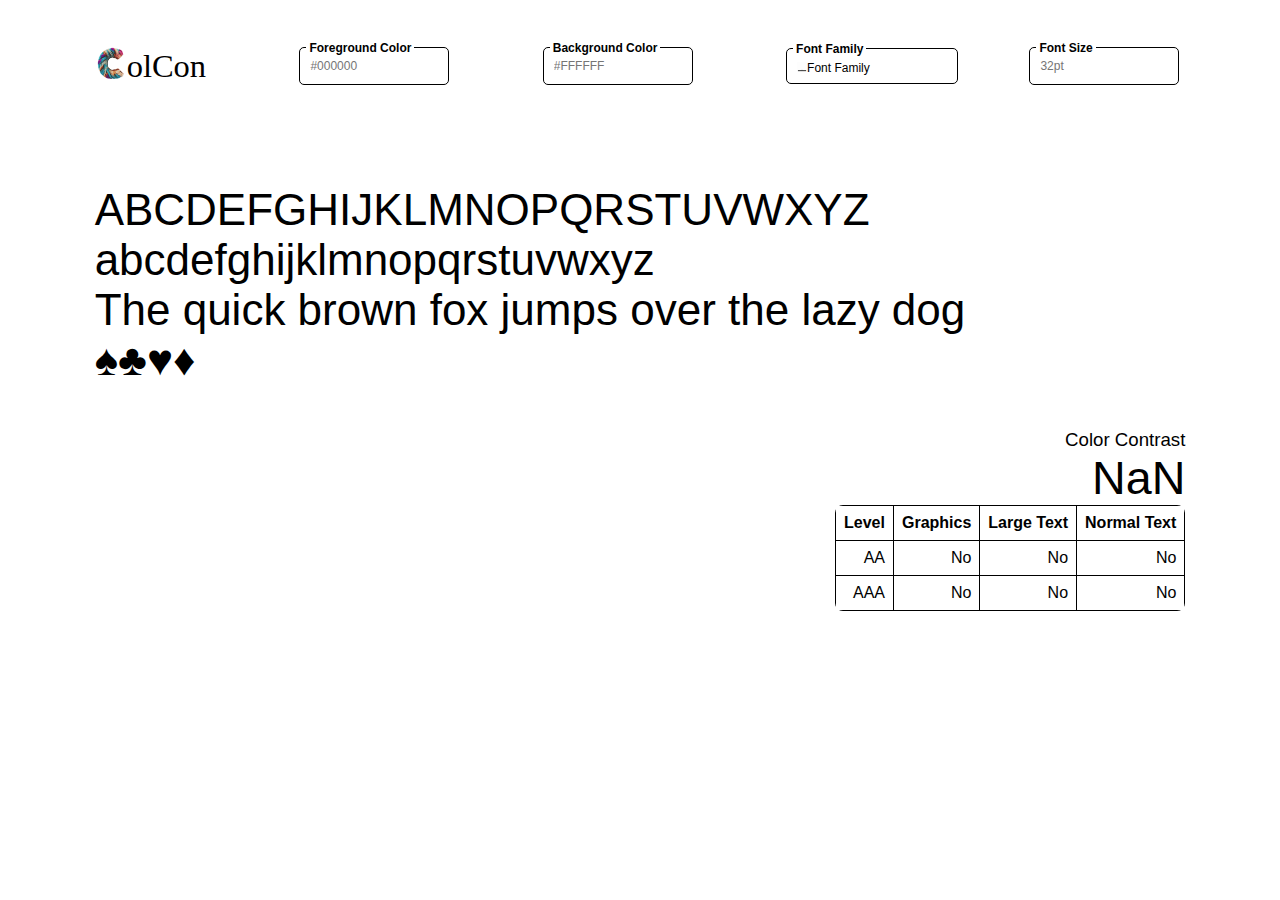
<file: index.html>
<!DOCTYPE html>
<html lang="en">
<head>
    <meta charset="UTF-8">
    <meta name="viewport" content="width=device-width, initial-scale=1.0">
    <meta name="author" content="Preetham Pemmasani">
    <meta name="keywords" content="Color Contrast, ColCon, Color">
    <meta name="description" content="Color Contrast checker based on WCAG 2.1 standards">
    <title>ColCon</title>
    <link rel="preconnect" href="https://rsms.me/">
    <link rel="stylesheet" href="https://rsms.me/inter/inter.css">
    <link rel="stylesheet" href="style.css">
    <link rel="icon" href="src/icons/logo.png" type="image/x-icon">
</head>
<body>
    <div style="margin-left: 5.415rem; margin-top: 25pt;">
        <div style="display: flex; align-items: center;flex-shrink: 0;">
            <img src="src/icons/logo.png" alt="colcon" width="32pt" style="margin-top: 8px;">
            <div class="title">olCon</div>
            <div class="item">
                <div class="coolinput">
                    <label for="foreground-color-input" class="text">Foreground Color</label>
                    <input type="text" id="foreground-color-input" placeholder="#000000" name="input" class="input" oninput="changeForegroundColor()">
                </div>
            </div>
            <div class="item">
                <div class="coolinput">
                    <label for="background-color-input" class="text">Background Color</label>
                    <input type="text" id="background-color-input" placeholder="#FFFFFF" name="input" class="input" oninput="changeBackgroundColor()">
                </div>
            </div>
            <div class="item">
                <div class="coolinput">
                    <label for="file-input" class="text">Font Family</label>
                    <label for="file-upload" class="custom-file-upload">
                        <img src="src/icons/upload.gif" alt="upload" width="10" height="10">ㅤFont Family
                    </label>
                    <input id="file-upload" type="file" accept=".ttf,.otf,.woff,.woff2"/>
                </div>
            </div>
            <div class="item">
                <div class="coolinput">
                    <label for="input" class="text">Font Size</label>
                    <input type="text" placeholder="32pt" name="input" class="input" oninput="changeFontSize()">
                </div>
            </div>
        </div>
        <div style="margin-top: 75pt; margin-right: 65pt;">
            <p id="content" class="font-changable-text" style="font-family: inherit; font-size: 33pt; outline: none;" contenteditable spellcheck="false">
                ABCDEFGHIJKLMNOPQRSTUVWXYZ <br> abcdefghijklmnopqrstuvwxyz <br> The quick brown fox jumps over the lazy dog <br> ♠︎♣︎♥︎♦︎
            </p>
        </div>
        <div class="bottomm">
            <div class="right-text" style="font-size: 14pt;">Color Contrast</div>
            <div class="right contrast-ratio-container" style="font-size: 35pt;">21</div>
            <table class="right" style="border-collapse: collapse; float: right;background: #ffffff; border: #000000;">
                <thead>
                    <tr>
                        <th style="padding: 8px; border: 1px solid #000000;">Level</th>
                        <th style="padding: 8px; border: 1px solid #000000;">Graphics</th>
                        <th style="padding: 8px; border: 1px solid #000000;">Large Text</th>
                        <th style="padding: 8px; border: 1px solid #000000;">Normal Text</th>
                    </tr>
                </thead>
                <tbody>
                    <tr>
                        <td style="padding: 8px; border: 1px solid #000000;">AA</td>
                        <td id="aa-graphic" style="padding: 8px; border: 1px solid #000000;"></td>
                        <td id="aa-large-text" style="padding: 8px; border: 1px solid #000000;"></td>
                        <td id="aa-normal-text" style="padding: 8px; border: 1px solid #000000;"></td>
                    </tr>
                    <tr>
                        <td style="padding: 8px; border: 1px solid #000000;">AAA</td>
                        <td id="aaa-graphic" style="padding: 8px; border: 1px solid #000000;"></td>
                        <td id="aaa-large-text" style="padding: 8px; border: 1px solid #000000;"></td>
                        <td id="aaa-normal-text" style="padding: 8px; border: 1px solid #000000;"></td>
                    </tr>
                </tbody>
            </table>
        </div>
    </div>
    <script src="script.js"></script>
</body>
</html>
</file>
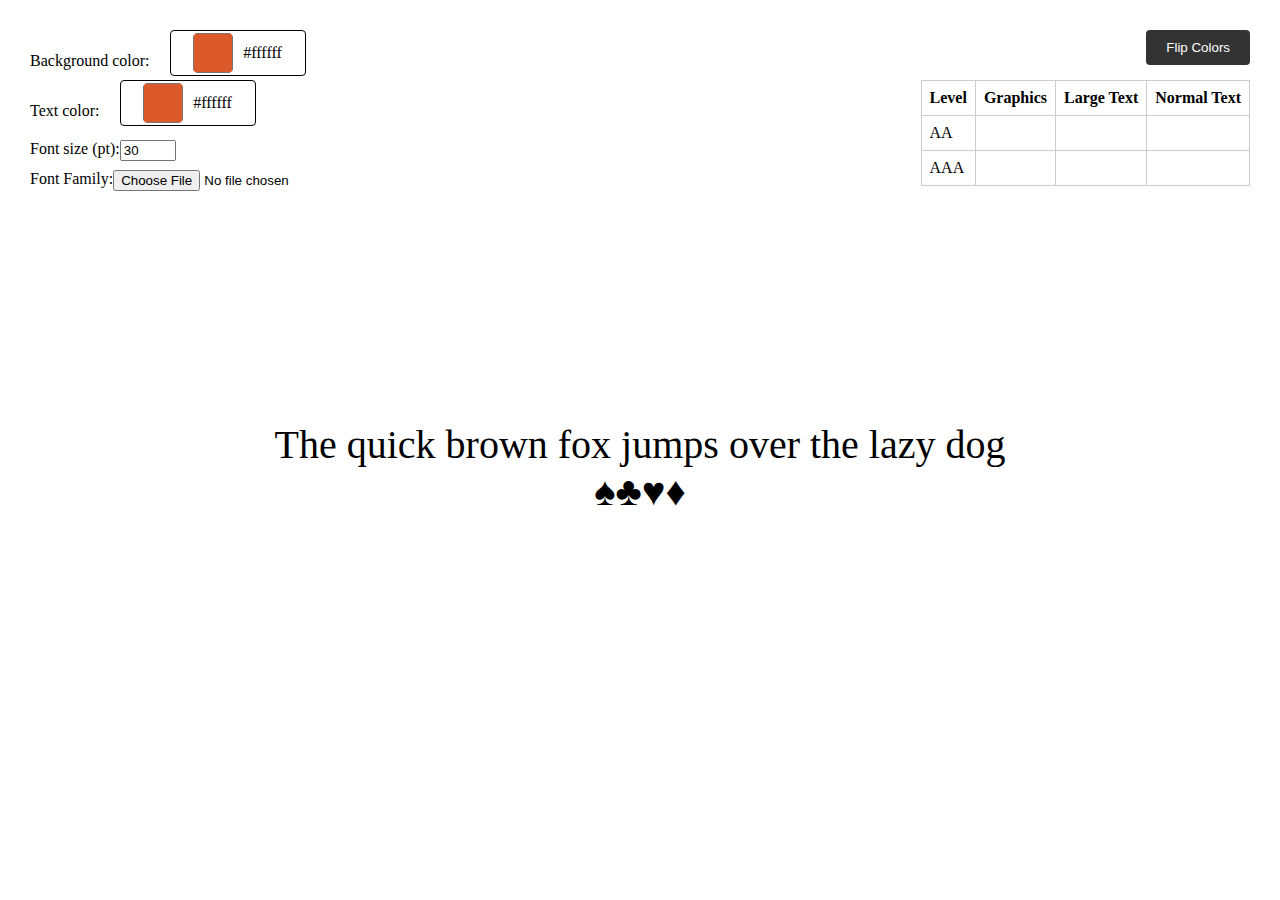
<file: NO_UI/index.html>
<!DOCTYPE html>
<html lang="en">
<head>
    <meta charset="UTF-8">
    <meta name="viewport" content="width=device-width, initial-scale=1.0">
    <title>ColCon</title>
    <link rel="stylesheet" href="style.css">
    <style>
        body {
            display: flex;
            flex-direction: column;
            align-items: center;
            justify-content: center;
            height: 100vh;
            margin: 0;
        }

        #custom-font-style {
            display: none;
        }

        .pass {
            color: green;
        }

        .fail {
            color: red;
        }

        #params {
            color: inherit;
        }

        #flip-button {
            position: absolute;
            top: 30px;
            right: 30px;
            padding: 10px 20px;
            background-color: #333;
            color: #fff;
            border: none;
            border-radius: 4px;
            cursor: pointer;
        }

        .color-container {
            display: flex;
            align-items: center;
            gap: 10px;
        }

        .color-container input[type="color"] {
            width: 40px;
            height: 40px;
            padding: 0;
            border: none;
            outline: none;
            cursor: pointer;
        }

        .color-container .hex-code {
            cursor: pointer;
        }

    </style>
    <style id="custom-font-style"></style>
</head>
<body>
    <div id="params">
        <div class="color-container" style="position: absolute; top: 30px; left: 30px;">
            <label for="background-color-input" style="margin-top: 0.7vh;">Background color:</label>
            <br>
            <div class="color-box">
                <input type="color" class="color-input" id="background-color-input" oninput="changeBackgroundColor()" value="#DB592A">
                <span class="hex-code" onclick="copyHexCode('background-color-input')">#ffffff</span>
            </div>
        </div>
        
        <div class="color-container" style="position: absolute; top: 80px; left: 30px;">
            <label for="foreground-color-input" style="margin-top: 0.7vh;">Text color:</label>
            <br>
            <div class="color-box">
                <input type="color" class="color-input" id="foreground-color-input" oninput="changeForegroundColor()" value="#DB592A">
                <span class="hex-code" onclick="copyHexCode('foreground-color-input')">#ffffff</span>
            </div>
        </div>
        <button id="flip-button">Flip Colors</button>
        
        <br>
        <div style="display: flex; align-items: flex-start; justify-content: flex-start; position: absolute; top: 140px; left: 30px;">
            <label for="font-size-input">Font size (pt):</label>
            <input type="number" id="font-size-input" min="10" max="50" value="30" oninput="changeFontSize()">
        </div>
        <br>
        <div style="display: flex; align-items: flex-start; justify-content: flex-start; position: absolute; top: 170px; left: 30px;">
            <label for="font-file">Font Family:</label>
            <input type="file" id="font-file" accept=".ttf,.otf,.woff,.woff2" onchange="loadCustomFont()">
        </div>

        <div style="position: absolute; top: 170px; left: 30px;">
            <br>
            <p id="luminance-output"></p>
            <p id="contrast-result"></p>
        </div>
        
        <div style="position: absolute; top: 80px; right: 30px;">
            <table style="border-collapse: collapse;">
                <thead>
                    <tr>
                        <th style="padding: 8px; border: 1px solid #ccc;">Level</th>
                        <th style="padding: 8px; border: 1px solid #ccc;">Graphics</th>
                        <th style="padding: 8px; border: 1px solid #ccc;">Large Text</th>
                        <th style="padding: 8px; border: 1px solid #ccc;">Normal Text</th>
                    </tr>
                </thead>
                <tbody>
                    <tr>
                        <td style="padding: 8px; border: 1px solid #ccc;">AA</td>
                        <td id="aa-graphic" style="padding: 8px; border: 1px solid #ccc;"></td>
                        <td id="aa-large-text" style="padding: 8px; border: 1px solid #ccc;"></td>
                        <td id="aa-normal-text" style="padding: 8px; border: 1px solid #ccc;"></td>
                    </tr>
                    <tr>
                        <td style="padding: 8px; border: 1px solid #ccc;">AAA</td>
                        <td id="aaa-graphic" style="padding: 8px; border: 1px solid #ccc;"></td>
                        <td id="aaa-large-text" style="padding: 8px; border: 1px solid #ccc;"></td>
                        <td id="aaa-normal-text" style="padding: 8px; border: 1px solid #ccc;"></td>
                    </tr>
                </tbody>
            </table>
        </div>
    </div>
    <p id="content" style="font-family: inherit; font-size: 40px;text-align: center; outline: none;" contenteditable>The quick brown fox jumps over the lazy dog <br>♠︎♣︎♥︎♦︎</p>

    <script>
        let currentBackgroundColor = '#ffffff';
        let currentForegroundColor = '#ffffff';

        function changeFontSize() {
            const fontSize = document.getElementById('font-size-input').value;
            document.getElementById('content').style.fontSize = fontSize + 'pt';
        }

        function changeBackgroundColor() {
            const color = document.getElementById('background-color-input').value;
            document.body.style.backgroundColor = color;
            currentBackgroundColor = color;
            updateLuminanceValue();
            checkContrastRatio();
            updateHexCode('background-color-input', color);
        }

        function changeForegroundColor() {
            const color = document.getElementById('foreground-color-input').value;
            document.getElementById('content').style.color = color;
            currentForegroundColor = color;
            updateLuminanceValue();
            checkContrastRatio();
            updateHexCode('foreground-color-input', color);
        }

        function getLuminance(id){
            // https://www.w3.org/TR/WCAG21/#dfn-relative-luminance
            const color = document.getElementById(id).value;
            const r = parseInt(color.substring(1, 3), 16) / 255;
            const g = parseInt(color.substring(3, 5), 16) / 255;
            const b = parseInt(color.substring(5, 7), 16) / 255;

            const R = r <= 0.03928 ? r / 12.92 : ((r + 0.055) / 1.055) ** 2.4;
            const G = g <= 0.03928 ? g / 12.92 : ((g + 0.055) / 1.055) ** 2.4;
            const B = b <= 0.03928 ? b / 12.92 : ((b + 0.055) / 1.055) ** 2.4;

            const luminance = 0.2126 * R + 0.7152 * G + 0.0722 * B;
            return luminance;
        }

        function contrast_ratio(){
            const L1 = getLuminance('background-color-input');
            const L2 = getLuminance('foreground-color-input');
            const ratio = (Math.max(L1, L2) + 0.05) / (Math.min(L1, L2) + 0.05);
            return ratio;
        }

        function updateLuminanceValue() {
            const backgroundLuminance = getLuminance('background-color-input');
            const foregroundLuminance = getLuminance('foreground-color-input');
            const contrastRatio = contrast_ratio();

            const luminanceOutput = document.getElementById('luminance-output');
            luminanceOutput.innerHTML = `Background luminance: ${backgroundLuminance.toFixed(3)}<br>
            Foreground luminance: ${foregroundLuminance.toFixed(3)}<br>
            Contrast ratio: ${contrastRatio.toFixed(3)}`;
        }

        function checkContrastRatio() {
            const contrastRatio = contrast_ratio();
            const contrastResultEl = document.getElementById('contrast-result');
            const paramsDiv = document.getElementById('params');

            const AA_Large_Text = 3;
            const AA_Normal_Text = 4.5;
            const AA_Graphic_Components = 3;
            const AAA_Large_Text = 4.5;
            const AAA_Normal_Text = 7;
            const AAA_Graphic_Components = 4.5;

            let results = ''; // Store results dynamically

            // Check each condition separately and append tick marks
            document.getElementById('aa-graphic').innerHTML = contrastRatio >= AA_Graphic_Components ? '✔️' : '❌';
            document.getElementById('aa-large-text').innerHTML = contrastRatio >= AA_Large_Text ? '✔️' : '❌';
            document.getElementById('aa-normal-text').innerHTML = contrastRatio >= AA_Normal_Text ? '✔️' : '❌';
            document.getElementById('aaa-graphic').innerHTML = contrastRatio >= AAA_Graphic_Components ? '✔️' : '❌';
            document.getElementById('aaa-large-text').innerHTML = contrastRatio >= AAA_Large_Text ? '✔️' : '❌';
            document.getElementById('aaa-normal-text').innerHTML = contrastRatio >= AAA_Normal_Text ? '✔️' : '❌';

            contrastResultEl.innerHTML = results; // Update contrast result
            paramsDiv.style.color = contrastRatio >= AA_Large_Text ? 'green' : 'red'; // Update text color based on AA Large Text standard
        }

        document.getElementById('flip-button').addEventListener('click', function() {
            // Swap the background and foreground colors
            document.body.style.backgroundColor = currentForegroundColor;
            document.getElementById('content').style.color = currentBackgroundColor;
            document.getElementById('background-color-input').value = currentForegroundColor;
            document.getElementById('foreground-color-input').value = currentBackgroundColor;

            // Update the current colors
            [currentBackgroundColor, currentForegroundColor] = [currentForegroundColor, currentBackgroundColor];

            updateLuminanceValue();
            checkContrastRatio();
            updateHexCode('background-color-input', currentBackgroundColor);
            updateHexCode('foreground-color-input', currentForegroundColor);
        });

        function loadCustomFont() {
            const fontFile = document.getElementById('font-file').files[0];

            // Font Face API !?
            if ('FontFace' in window) {
                const fontFamily = 'My Custom Font';

                const customFontStyle = document.getElementById('custom-font-style');
                customFontStyle.innerHTML = `
                    @font-face {
                        font-family: '${fontFamily}';
                        src: url(${URL.createObjectURL(fontFile)}) format('${getFontFormat(fontFile.name)}');
                        font-weight: normal;
                        font-style: normal;
                    }

                    #content {
                        font-family: '${fontFamily}', sans-serif;
                    }
                `;

                const customFont = new FontFace(fontFamily, `
                    url(${URL.createObjectURL(fontFile)}) format('${getFontFormat(fontFile.name)}')
                `, {
                    weight: 'normal',
                    style: 'normal'
                });
                
                customFont.load().then((font) => {
                    document.fonts.add(font);
                    document.getElementById('content').style.fontFamily = `"${fontFamily}", sans-serif`;
                }).catch((error) => {
                    console.error('Error loading custom font:', error);
                });
            } else {
                console.error('Font Face API is not supported in this browser.');
            }
        }

        function getFontFormat(fileName) {
            const extension = fileName.split('.').pop().toLowerCase();
            switch (extension) {
                case 'ttf':
                    return 'truetype';
                case 'otf':
                    return 'opentype';
                case 'woff':
                    return 'woff';
                case 'woff2':
                    return 'woff2';
                default:
                    return '';
            }
        }

        function updateHexCode(inputId, color) {
            const hexCodeElement = document.querySelector(`#${inputId} + .hex-code`);
            hexCodeElement.textContent = color;
        }

        function copyHexCode(inputId) {
            const hexCode = document.querySelector(`#${inputId} + .hex-code`).textContent;
            navigator.clipboard.writeText(hexCode);
            alert(`Copied color code: ${hexCode}`);
        }
    </script>
</body>
</html>
</file>
<file: style.css>
:root {
    font-family: Inter, sans-serif;
    font-feature-settings: 'liga' 1, 'calt' 1; /* fix for Chrome */
  }
  @supports (font-variation-settings: normal) {
    :root { font-family: InterVariable, sans-serif; }
  }

.diff{
  mix-blend-mode: difference;
}

body {
  background-color: #FFFFFF; /* Default background color */
}

.title{
    margin-top: auto;
    font-family: Inter;
    font-size: 32.5px;
}

.box {
    display: flex;
}

.item{
  margin-left: 70pt;
}

.right-text{
  margin-right: 65pt; align-items: flex-end; text-align: right;
}

.right{
  margin-right: 65pt; align-items: flex-end; text-align: right;
}

.botomm{
  position: fixed;
  bottom: 25pt;
  right: 0;
}
.coolinput {
  display: flex;
  flex-direction: column;
  width: fit-content;
  position: static;
  max-width: 150px;
}

.coolinput label.text {
  font-size: 0.75rem;
  color: #000000;
  font-weight: 700;
  position: relative;
  border-radius: 2px;
  top: 0.5rem;
  margin: 0 0 0 7px;
  padding: 0 3px;
  background: #ffffff;
  width: fit-content;
}

.coolinput input[type=text].input {
  padding: 11px 10px;
  font-size: 0.75rem;
  border: 1px #000000 solid;
  border-radius: 5px;
  background: #ffffff;
}

.coolinput input[type=text].input:focus {
  outline: none;
}

input[type="file"] {
  display: none;
}
.custom-file-upload {
  height: 12.34px;
  padding: 11px 10px;
  font-size: 0.75rem;
  width: 150px;
  border: 1px #000000 solid;
  border-radius: 5px;
  background: #ffffff;
  display: inline-block;
  cursor: pointer;
  vertical-align: middle;
}

table.right {
  border-collapse: separate;
  border-spacing: 0;
  border-radius: 6pt;
  overflow: hidden;
}

table.right th:first-child,
table.right td:first-child {
  border-top-left-radius: 6pt;
  border-bottom-left-radius: 6pt;
}

table.right th:last-child,
table.right td:last-child {
  border-top-right-radius: 6pt;
  border-bottom-right-radius: 6pt;
}

.custom-font {
  font-family: 'CustomUploadedFont', sans-serif;
}
</file>
<file: NO_UI/style.css>
@font-face {
  font-family: 'CommitMono';
  src: url('../fonts/commitmono.otf') format('otf');
}

.color-box {
  display: flex;
  justify-content: center;
  align-items: center;
  border: 1px solid black;
  border-radius: 4px;
  padding: 2px;
  width: 130px;
  margin-bottom: 10px;
}

input[type="color"]::-moz-color-swatch {
  border: none;
}
.color-input {
  margin-right: 10px;
}

input[type="color"] {
  border-radius: 5px;
  padding: 2px;
  border: 5px solid;
}

input[type="color"]::-moz-color-swatch {
  border: none;
}

input[type="color"]::-webkit-color-swatch-wrapper {
  padding: 0;
  border-radius: 0;
}
</file>
